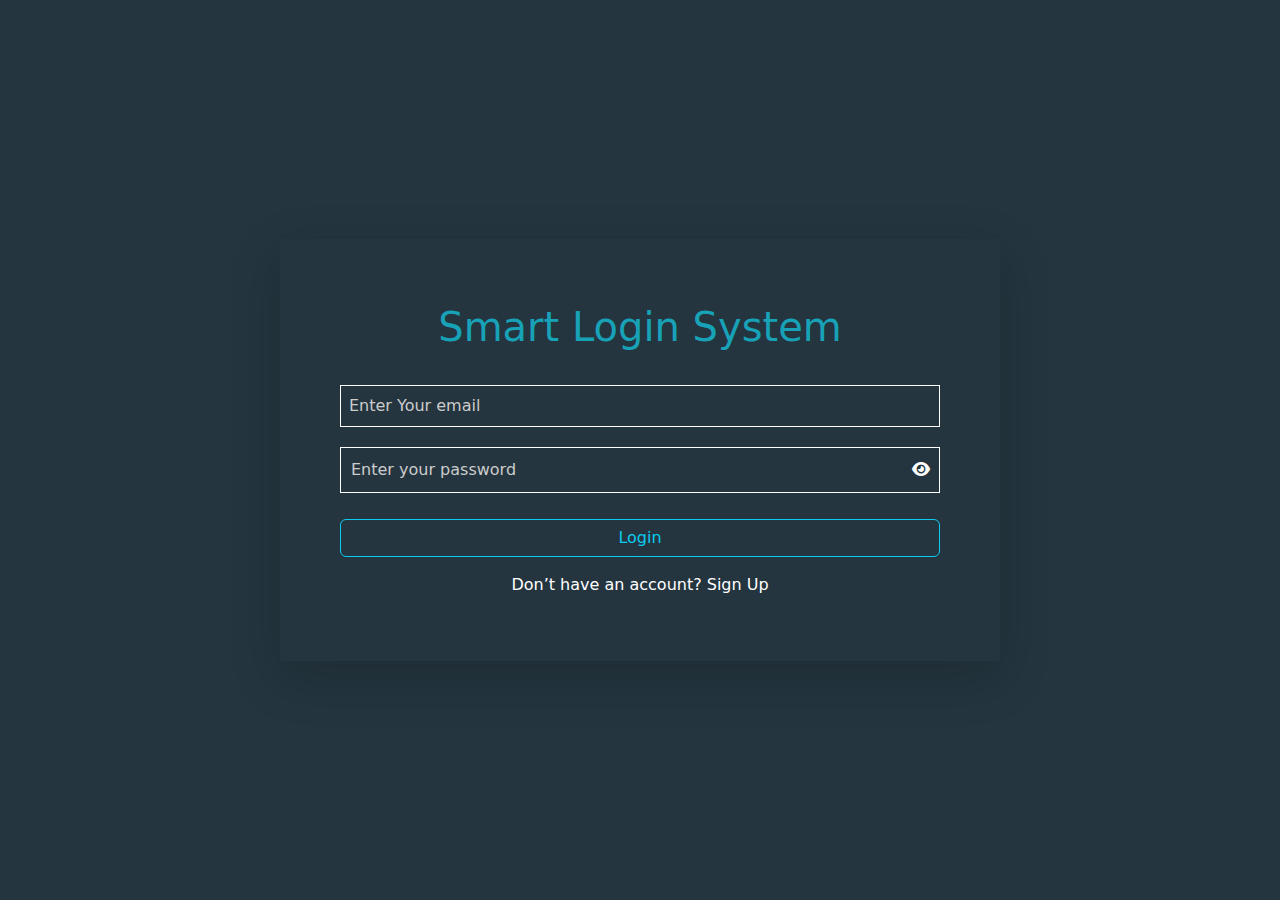
<file: index.html>
<!DOCTYPE html>
<html lang="en">
  <head>
    <meta charset="UTF-8" />
    <meta name="viewport" content="width=device-width, initial-scale=1.0" />
    <link rel="stylesheet" href="Css/all.min.css" />
    <link rel="stylesheet" href="Css/bootstrap.min.css" />
    <link rel="stylesheet" href="Css/style.css" />
    <title>Login page</title>
  </head>
  <body>
    <section id="main">
      <div class="container w-75 shadow-lg my-5 text-white">
        <div class="box m-auto p-5">
          <div class="form-details">
            <h1 class="py-3">Smart Login System</h1>

            <input
              type="email"
              class=" w-100 p-2 form-controlX"
              placeholder="Enter Your email"
              name="email"
              id="logInEmail"
            />

            <div class="Icons position-relative">
              <div class="icon">
                <span id="icon" class="fa-solid fa-eye"></span>
              </div>
              <input
                type="password"
                id="logInPassword"
                class="form-controlX"
                placeholder="Enter your password"
              />
            </div>

            <p class="errorShow text-danger" id="errorShow">All inputs is required</p>

            <button class="btn btn-outline-info w-100 my-3" id="loginBtn">
              Login
            </button>
            <p class="text-center">
              Don’t have an account?
              <a href="registerpage.html" class="text-white">Sign Up</a>
            </p>
          </div>
        </div>
      </div>
    </section>

    <script src="js/bootstrap.bundle.min.js"></script>
    <script src="js/index.js"></script>
  </body>
</html>
</file>
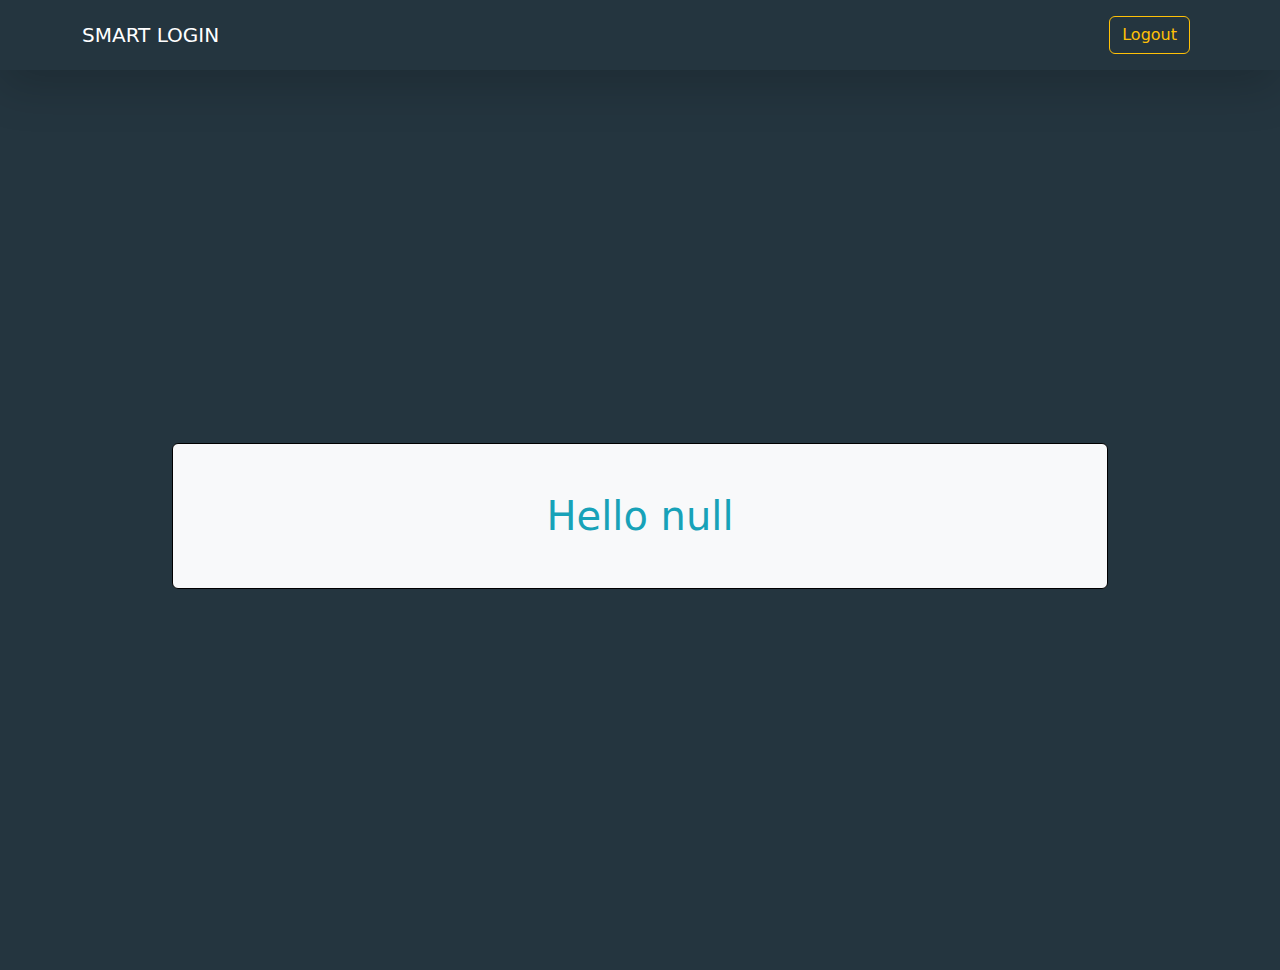
<file: mainPage.html>
<!DOCTYPE html>
<html lang="en">
  <head>
    <meta charset="UTF-8" />
    <meta name="viewport" content="width=device-width, initial-scale=1.0" />
    <link rel="stylesheet" href="Css/all.min.css" />
    <link rel="stylesheet" href="Css/bootstrap.min.css" />
    <link rel="stylesheet" href="Css/style.css" />
    <title>MainPage</title>
  </head>
  <body>
    <nav class="navbar navbar-expand-lg navbar-dark shadow-lg ">
      <div class="container">
        <a class="navbar-brand" href="#">SMART LOGIN</a>
        <button
          class="navbar-toggler collapsed"
          type="button"
          data-toggle="collapse"
          data-target="#navbarSupportedContent"
          aria-controls="navbarSupportedContent"
          aria-expanded="false"
          aria-label="Toggle navigation"
        >
          <span class="navbar-toggler-icon"></span>
        </button>

        <div
          class="navbar-collapse collapse"
          id="navbarSupportedContent"
        
        >
          <ul class="navbar-nav ms-auto">
            <li class="nav-item">
              <a  class="nav-link " href="index.html" id="logOut"><button class="btn btn-outline-warning">Logout</button></a>
            </li>
          </ul>
        </div>
      </div>
    </nav>

    <section id="main">
      <div class="container ">
        <div class="form ">
          <h1 class="finalUrl bg-light p-5 border border-black rounded">Hello,  </h1>
        </div>
      </div>
    </section>


    <script src="js/bootstrap.bundle.min.js"></script>
    <script src="js/main.js"></script>
  </body>
</html>
</file>
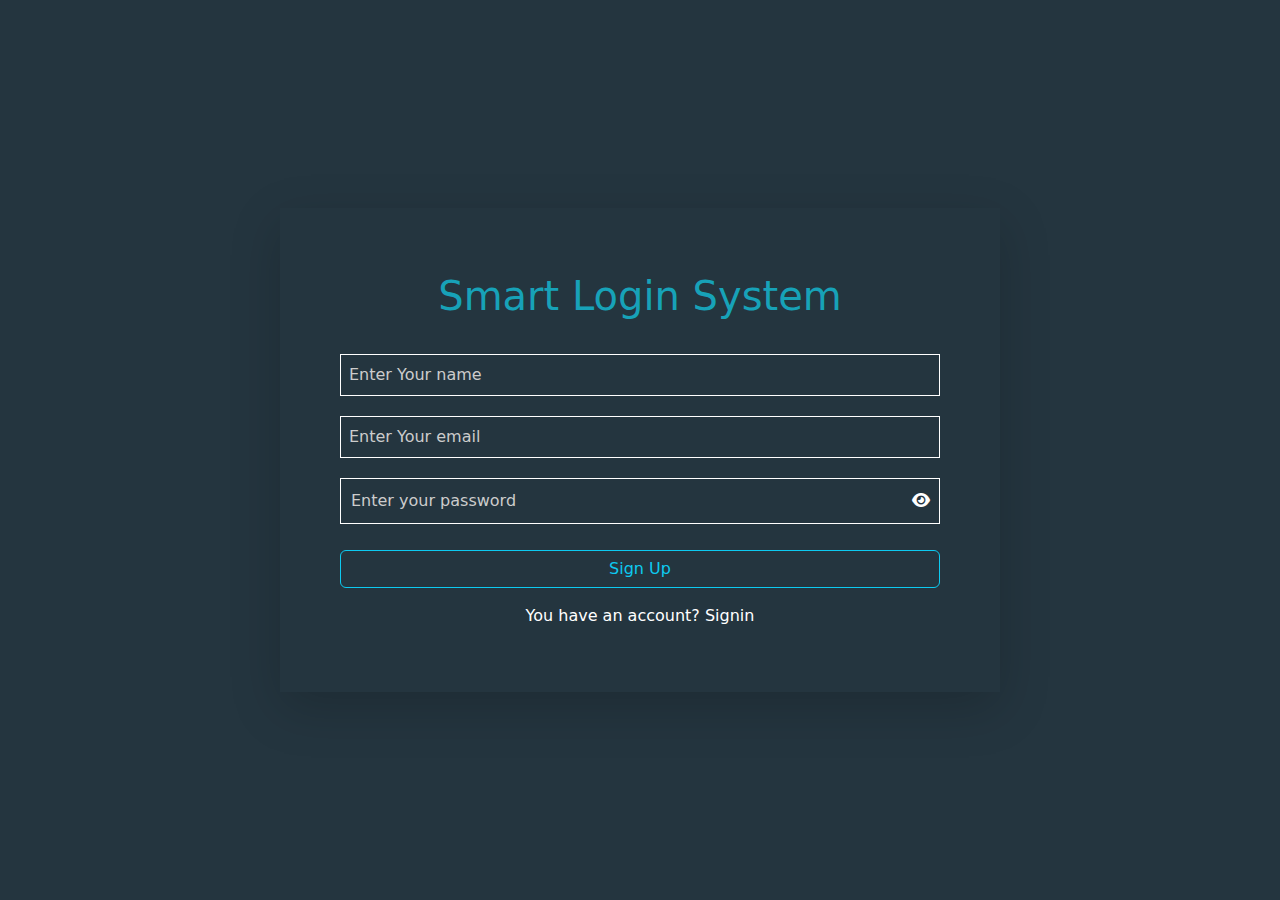
<file: registerpage.html>
<!DOCTYPE html>
<html lang="en">
  <head>
    <meta charset="UTF-8" />
    <meta name="viewport" content="width=device-width, initial-scale=1.0" />
    <link rel="stylesheet" href="Css/all.min.css" />
    <link rel="stylesheet" href="Css/bootstrap.min.css" />
    <link rel="stylesheet" href="Css/style.css" />
    <title>Signup</title>
  </head>
  <body>
    <section id="main">
      <div class="container w-75 shadow-lg my-5 text-white">
        <div class="box m-auto p-5">
          <div class="form-details">
            <h1 class="py-3">Smart Login System</h1>
            <input
              type="text"
              class="form-controlX w-100 p-2"
              placeholder="Enter Your name"
              name="name"
              id="signUpName"
            />
            <p class=" text-danger errorShow" id="signUpError">asdas</p>

            <input
              type="email"
              class="form-controlX w-100 p-2"
              placeholder="Enter Your email"
              name="email"
              id="signUpEmail"
            />
            <p class=" text-danger errorShow" id="signUpError">asdas</p>

            <div class="Icons position-relative">
              <div class="icon">
                <span id="icon" class="fa-solid fa-eye"></span>
              </div>
              <input
                type="password"
                id="signUpPassword"
                class="form-controlX"
                placeholder="Enter your password"
              />
            </div>
            <p class=" text-danger errorShow" id="signUpError">asdas</p>

            <button class="btn btn-outline-info w-100 my-3" id="signupBtn">Sign Up</button>
            <p class="text-center">
              You have an account?
              <a href="index.html" class="text-white">Signin</a>
            </p>
          </div>
        </div>
      </div>
    </section>

    <script src="js/bootstrap.bundle.min.js"></script>
    <script src="js/register.js"></script>
  </body>
</html>
</file>
<file: Css/style.css>
* {
    padding: 0;
    margin: 0;
    box-sizing: border-box;
}

body {
  background-color: #24353f;
}

::placeholder {
  color: #ccc !important;
}



.container {
  background-color: #24353f;

}

.container h1 {
  color: #17a2b8;
  font-size: 40px;
  line-height: 48px;
  margin: 0px 0px 8px;
  font-weight: 500;
  text-align: center;
}

.form-control {
  display: block;
  width: 100%;
  height: calc(2.25rem + 2px);
  font-size: 1rem;
  line-height: 1.5;
  color: rgb(73, 80, 87);
  background-color: rgb(255, 255, 255);
  background-clip: padding-box;
  padding: 0.375rem 0.75rem;
  border-width: 1px;
  border-style: solid;
  border-color: rgb(206, 212, 218);
  border-image: initial;
  border-radius: 0.25rem;
  margin-bottom: 15px;
}



.btn:hover {
  color: #fff;
}

p a {
  text-decoration: none;
}

p a:hover {
  text-decoration: underline;
}


.main {
   
    box-shadow: -5px 2px 54px -9px rgba(0, 0, 0, 1);

}

h1 {
    background-color: #24353f;
    display: flex;
    justify-content: center;
    align-items: center;
    height: fit-content;
    color: #17a2b8;
    
   
}


#main {
  width: 75%;
  margin: 0 auto;
  min-height: 100vh;
  display: flex;
  align-items: center;
}

@media (max-width: 991px) {
  #main {
    width: 100%;
  }
}


#main .container  .errorShow {
  display: none;
  margin: 10px 0;
  text-align: start;
}


#main .container  .form-controlX {
  background-color: transparent;
  color: #fff;
  border: 1px solid #fff;
  margin: 10px 0;
  width: 100%;
  outline: none;
  transition: 0.5s;
  padding: 10px;
}

#main .container  .form-controlX:focus {
  border: 1px solid #17a2b8;
}

.Icons .icon {
  position: absolute;
  top: 50%;
  color: #fff;
  transform: translateY(-50%);
  right: 10px;
  cursor: pointer;
}
</file>
